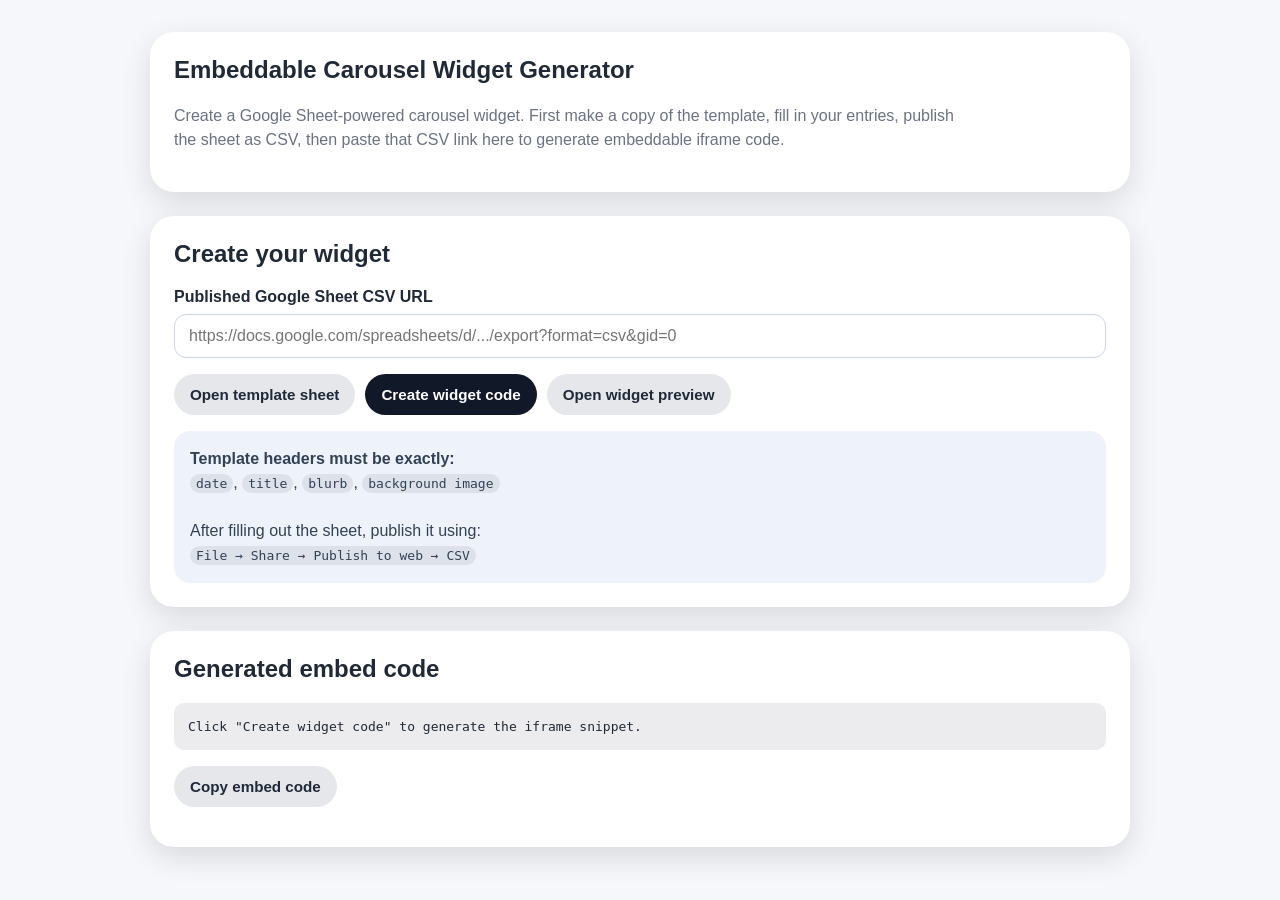
<file: make/index.html>
<!doctype html>
<html lang="en">
<head>
  <meta charset="utf-8">
  <meta name="viewport" content="width=device-width, initial-scale=1">
  <title>Carousel Widget Generator</title>
  <link rel="stylesheet" href="styles.css">
</head>
<body>

<main class="page">

  <section class="panel">
    <h1>Embeddable Carousel Widget Generator</h1>
    <p class="intro">
      Create a Google Sheet-powered carousel widget. First make a copy of the template,
      fill in your entries, publish the sheet as CSV, then paste that CSV link here to
      generate embeddable iframe code.
    </p>
  </section>

  <section class="panel">
    <h2>Create your widget</h2>

    <label for="sheetUrlInput">Published Google Sheet CSV URL</label>
    <input
      id="sheetUrlInput"
      type="text"
      placeholder="https://docs.google.com/spreadsheets/d/.../export?format=csv&gid=0"
    >

    <div class="button-row">
      <button id="copyTemplateBtn" class="btn secondary">Open template sheet</button>
      <button id="createWidgetBtn" class="btn">Create widget code</button>
      <button id="previewWidgetBtn" class="btn secondary">Open widget preview</button>
    </div>

    <div class="help-box">
      <strong>Template headers must be exactly:</strong><br>
      <code>date</code>, <code>title</code>, <code>blurb</code>, <code>background image</code>
      <br><br>
      After filling out the sheet, publish it using:
      <br>
      <code>File → Share → Publish to web → CSV</code>
    </div>

    <div id="successBox" class="message success" hidden></div>
    <div id="errorBox" class="message error" hidden></div>
  </section>

  <section class="panel">
    <h2>Generated embed code</h2>

    <pre id="embedCodeOutput">Click "Create widget code" to generate the iframe snippet.</pre>

    <div class="button-row">
      <button id="copyEmbedBtn" class="btn secondary">Copy embed code</button>
    </div>
  </section>

</main>

<script src="script.js"></script>
</body>
</html>
</file>
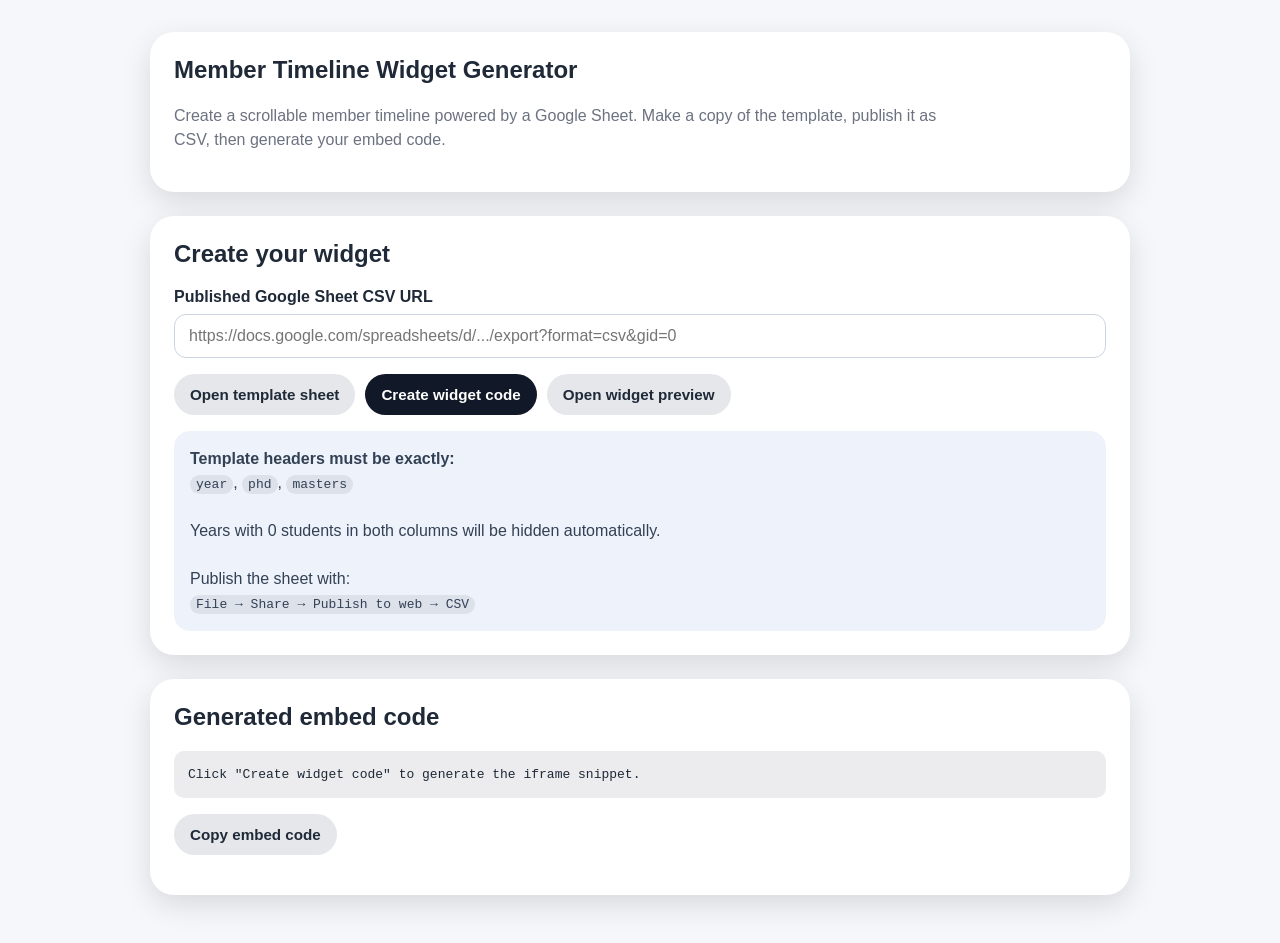
<file: make_member_timeline/index.html>
<!doctype html>
<html lang="en">
<head>
  <meta charset="utf-8">
  <meta name="viewport" content="width=device-width, initial-scale=1">
  <title>Member Timeline Generator</title>
  <link rel="stylesheet" href="styles.css">
</head>
<body>

<main class="page">

  <section class="panel">
    <h1>Member Timeline Widget Generator</h1>
    <p class="intro">
      Create a scrollable member timeline powered by a Google Sheet. Make a copy of the template, publish it as CSV, then generate your embed code.
    </p>
  </section>

  <section class="panel">
    <h2>Create your widget</h2>

    <label for="sheetUrlInput">Published Google Sheet CSV URL</label>
    <input
      id="sheetUrlInput"
      type="text"
      placeholder="https://docs.google.com/spreadsheets/d/.../export?format=csv&gid=0"
    >

    <div class="button-row">
      <button id="copyTemplateBtn" class="btn secondary">Open template sheet</button>
      <button id="createWidgetBtn" class="btn">Create widget code</button>
      <button id="previewWidgetBtn" class="btn secondary">Open widget preview</button>
    </div>

    <div class="help-box">
      <strong>Template headers must be exactly:</strong><br>
      <code>year</code>, <code>phd</code>, <code>masters</code>
      <br><br>
      Years with 0 students in both columns will be hidden automatically.
      <br><br>
      Publish the sheet with:
      <br>
      <code>File → Share → Publish to web → CSV</code>
    </div>

    <div id="successBox" class="message success" hidden></div>
    <div id="errorBox" class="message error" hidden></div>
  </section>

  <section class="panel">
    <h2>Generated embed code</h2>
    <pre id="embedCodeOutput">Click "Create widget code" to generate the iframe snippet.</pre>

    <div class="button-row">
      <button id="copyEmbedBtn" class="btn secondary">Copy embed code</button>
    </div>
  </section>

</main>

<script src="script.js"></script>
</body>
</html>
</file>
<file: make/styles.css>
:root {
  --page-bg: #f5f7fb;
  --card-bg: #ffffff;
  --text: #1f2937;
  --muted: #6b7280;
  --shadow: 0 10px 30px rgba(0, 0, 0, 0.12);
  --radius: 20px;
  --accent: #111827;
  --soft: #e5e7eb;
  --success-bg: #ecfdf5;
  --success-text: #065f46;
  --error-bg: #fee2e2;
  --error-text: #991b1b;
}

* {
  box-sizing: border-box;
}

body {
  margin: 0;
  font-family: Arial, Helvetica, sans-serif;
  background: var(--page-bg);
  color: var(--text);
  padding: 32px 16px 48px;
}

.page {
  max-width: 980px;
  margin: 0 auto;
  display: grid;
  gap: 24px;
}

.panel {
  background: var(--card-bg);
  border-radius: 24px;
  box-shadow: var(--shadow);
  padding: 24px;
}

h1,
h2,
p {
  margin-top: 0;
}

.intro {
  color: var(--muted);
  line-height: 1.5;
  max-width: 800px;
}

label {
  display: block;
  font-weight: 700;
  margin-bottom: 8px;
}

input,
textarea {
  width: 100%;
  padding: 12px 14px;
  border: 1px solid #cbd5e1;
  border-radius: 12px;
  font: inherit;
  margin-bottom: 16px;
  background: white;
  color: var(--text);
}

textarea {
  min-height: 120px;
  resize: vertical;
  line-height: 1.5;
}

.button-row {
  display: flex;
  gap: 10px;
  flex-wrap: wrap;
  margin-bottom: 16px;
}

.btn {
  border: 0;
  background: var(--accent);
  color: white;
  padding: 12px 16px;
  border-radius: 999px;
  cursor: pointer;
  font-weight: 700;
  font-size: 0.95rem;
}

.btn.secondary {
  background: var(--soft);
  color: var(--text);
}

.btn:hover {
  transform: translateY(-1px);
}

.help-box {
  background: #eef3fb;
  color: #334155;
  border-radius: 16px;
  padding: 16px;
  line-height: 1.5;
}

.message {
  margin-top: 16px;
  padding: 14px 16px;
  border-radius: 14px;
  line-height: 1.5;
}

.message.success {
  background: var(--success-bg);
  color: var(--success-text);
}

.message.error {
  background: var(--error-bg);
  color: var(--error-text);
}

pre,
code {
  background: rgba(15, 23, 42, 0.08);
  border-radius: 10px;
}

pre {
  padding: 14px;
  overflow-x: auto;
  white-space: pre-wrap;
  word-break: break-word;
  line-height: 1.5;
  margin: 0 0 16px 0;
}

code {
  padding: 2px 6px;
}

@media (max-width: 640px) {
  body {
    padding: 20px 12px 32px;
  }

  .panel {
    padding: 18px;
  }
}
</file>
<file: make_member_timeline/styles.css>
:root {
  --page-bg: #f5f7fb;
  --card-bg: #ffffff;
  --text: #1f2937;
  --muted: #6b7280;
  --shadow: 0 10px 30px rgba(0, 0, 0, 0.12);
  --radius: 20px;
  --accent: #111827;
  --soft: #e5e7eb;
  --success-bg: #ecfdf5;
  --success-text: #065f46;
  --error-bg: #fee2e2;
  --error-text: #991b1b;
}

* {
  box-sizing: border-box;
}

body {
  margin: 0;
  font-family: Arial, Helvetica, sans-serif;
  background: var(--page-bg);
  color: var(--text);
  padding: 32px 16px 48px;
}

.page {
  max-width: 980px;
  margin: 0 auto;
  display: grid;
  gap: 24px;
}

.panel {
  background: var(--card-bg);
  border-radius: 24px;
  box-shadow: var(--shadow);
  padding: 24px;
}

h1,
h2,
p {
  margin-top: 0;
}

.intro {
  color: var(--muted);
  line-height: 1.5;
  max-width: 800px;
}

label {
  display: block;
  font-weight: 700;
  margin-bottom: 8px;
}

input,
textarea {
  width: 100%;
  padding: 12px 14px;
  border: 1px solid #cbd5e1;
  border-radius: 12px;
  font: inherit;
  margin-bottom: 16px;
  background: white;
  color: var(--text);
}

textarea {
  min-height: 120px;
  resize: vertical;
  line-height: 1.5;
}

.button-row {
  display: flex;
  gap: 10px;
  flex-wrap: wrap;
  margin-bottom: 16px;
}

.btn {
  border: 0;
  background: var(--accent);
  color: white;
  padding: 12px 16px;
  border-radius: 999px;
  cursor: pointer;
  font-weight: 700;
  font-size: 0.95rem;
}

.btn.secondary {
  background: var(--soft);
  color: var(--text);
}

.btn:hover {
  transform: translateY(-1px);
}

.help-box {
  background: #eef3fb;
  color: #334155;
  border-radius: 16px;
  padding: 16px;
  line-height: 1.5;
}

.message {
  margin-top: 16px;
  padding: 14px 16px;
  border-radius: 14px;
  line-height: 1.5;
}

.message.success {
  background: var(--success-bg);
  color: var(--success-text);
}

.message.error {
  background: var(--error-bg);
  color: var(--error-text);
}

pre,
code {
  background: rgba(15, 23, 42, 0.08);
  border-radius: 10px;
}

pre {
  padding: 14px;
  overflow-x: auto;
  white-space: pre-wrap;
  word-break: break-word;
  line-height: 1.5;
  margin: 0 0 16px 0;
}

code {
  padding: 2px 6px;
}

@media (max-width: 640px) {
  body {
    padding: 20px 12px 32px;
  }

  .panel {
    padding: 18px;
  }
}
</file>
